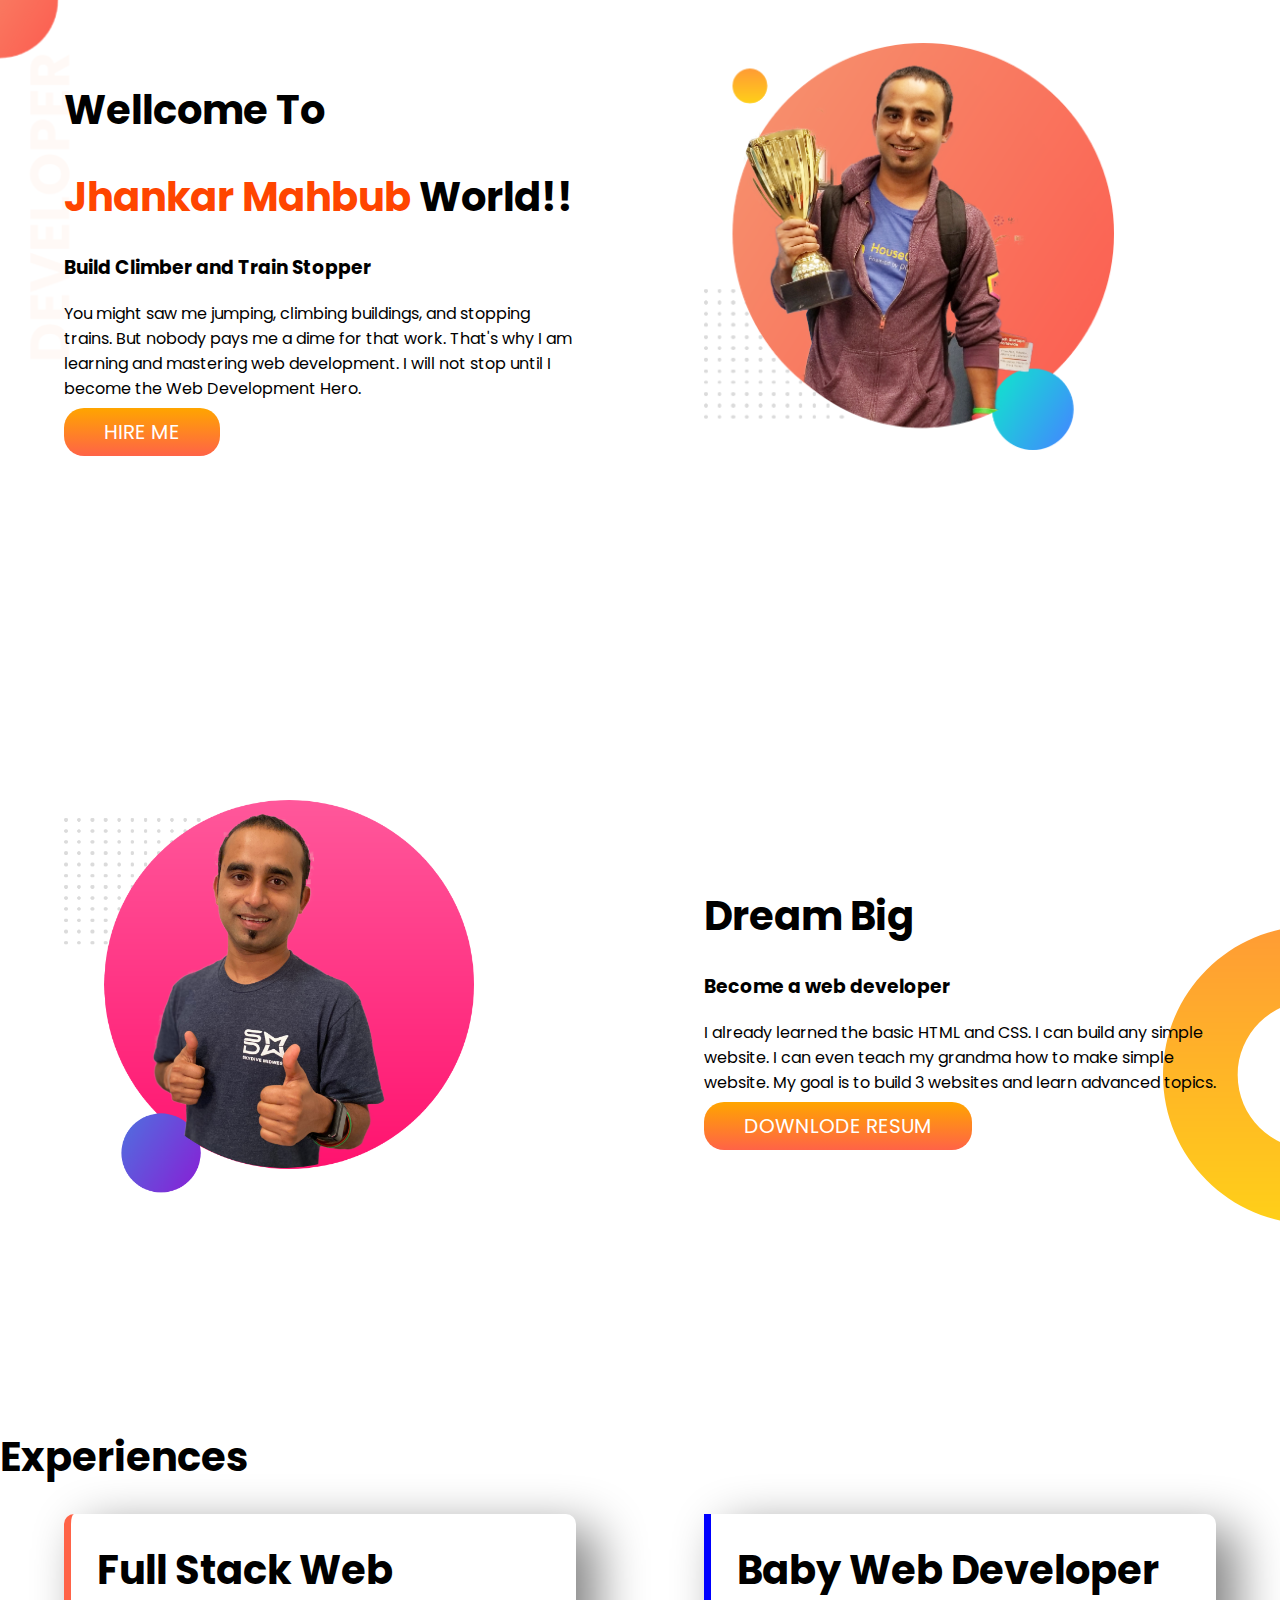
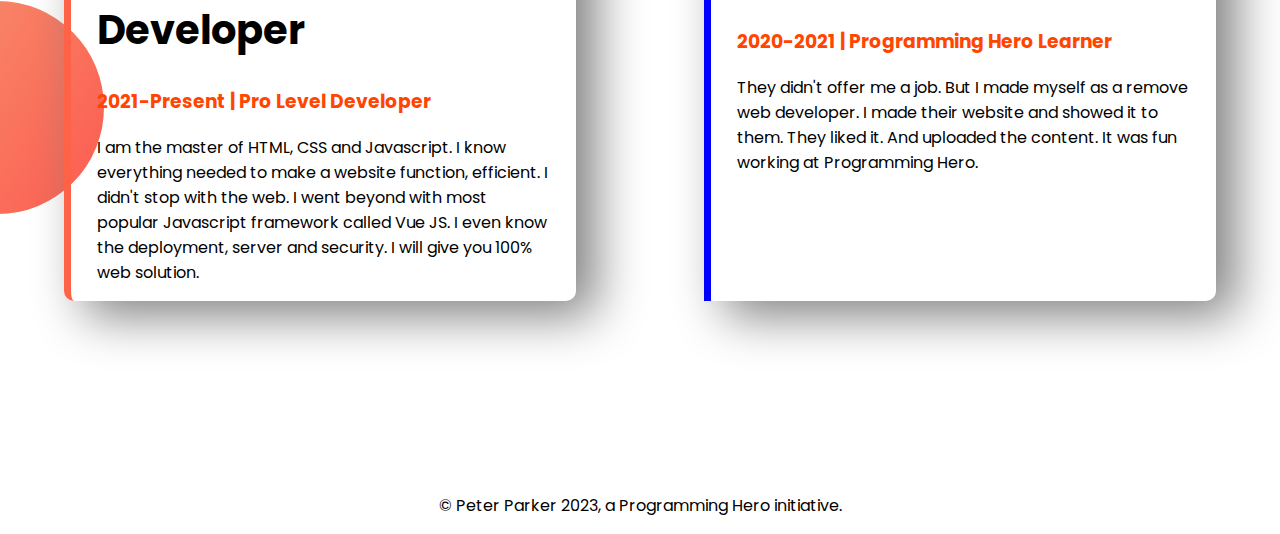
<file: index.html>
<!DOCTYPE html>
<html lang="en">
<head>
    <meta charset="UTF-8">
    <meta http-equiv="X-UA-Compatible" content="IE=edge">
    <meta name="viewport" content="width=device-width, initial-scale=1.0">
    <title>developer-portfolio</title>
    <link rel="preconnect" href="https://fonts.googleapis.com">
    <link rel="preconnect" href="https://fonts.gstatic.com" crossorigin>
    <link href="https://fonts.googleapis.com/css2?family=Poppins:ital@0;1&display=swap" rel="stylesheet">
        <link rel="stylesheet" href="style.css">
    </head>
<body>
<section class="top-banner">
    <div class="half-width">
        <h1>Wellcome To</h1>
        <h1><span class="orange-color">Jhankar Mahbub</span> World!!</h1>
        <h3>Build Climber and Train Stopper</h3>
        <p>You might saw me jumping, climbing buildings, and stopping trains. But nobody pays me a dime for that work. That's why I am learning and mastering web development. I will not stop until I become the Web Development Hero.</p>
     <a href="https://www.programming-hero.com/" target="_blank">HIRE ME</a>
    </div>
    <div class="half-width">
        <img src="images/jhankar.png" alt="">
    </div>
</section>
  <section class="dream-big">
    <div class="half-width">
        <img src="images/jhankar2.png" alt="">
    </div>
    <div class="half-width">
        <h1>Dream Big</h1>
        <h3>Become a web developer</h3>
        <p>I already learned the basic HTML and CSS. I can build any simple website. I can even teach my grandma how to make simple website. My goal is to build 3 websites and learn advanced topics.</p>
        <a  href="https://github.com/majharul224" target="_blank">DOWNLODE RESUM</a>
    </div>
  </section>
  <section>
    <h1>Experiences</h1>
    <div class="exper-card">
        <div class="exper-info" id="full-web">
    <h1>Full Stack Web Developer</h1>
    <h3 class="orange-color ">2021-Present | Pro Level Developer</h3>
    <p>I am the master of HTML, CSS and Javascript. I know everything needed to make a website function, efficient. I didn't stop with the web. I went beyond with most popular Javascript framework called Vue JS. I even know the deployment, server and security. I will give you 100% web solution.</p>
        </div>
        <div class="exper-info" id="baby-web">
            <h1> Baby Web Developer</h1>
            <h3 class="orange-color">2020-2021 | Programming Hero Learner</h3>
            <p>They didn't offer me a job. But I made myself as a remove web developer. I made their website and showed it to them. They liked it. And uploaded the content. It was fun working at Programming Hero.</p>
        </div>
    </div>
  </section>
</body>
<footer>
    <p>© Peter Parker 2023, a Programming Hero initiative.</p>
    </footer>
</html>
</file>
<file: style.css>
body{
    font-family: 'Poppins', sans-serif;
    margin: 0;
    /* margin-bottom: 150px; */
}
section{
    height: 500px;
    padding-bottom: 150px;
}
h1{
    font-size: 40px;
}
.orange-color{
    color: orangered;
}
.top-banner{
    display: flex;
    align-items: center;
    margin-bottom: 100PX;
}

.half-width{
    width: 50%;
    padding-left: 5%;
    padding-right: 5%;
}
.half-width img{ 
    width: 80%;
}
.half-width a{
text-decoration: none;
padding: 10PX 40px ;
border-radius: 20PX;
background-image: linear-gradient(orange, tomato);
color: white;
font-size: 20px;
}
.top-banner{
    background-image: url(images/top-banner.png);
    background-repeat: no-repeat; 
  
}

.dream-big{
    display: flex;
    align-items: center;
    margin-top: 100px;
    background-image: url(images/dream-bg.png);
    background-repeat: no-repeat;
    background-position: right;
}
.exper-card{
    display: flex;
    background-image: url(images/exp-bg.png);
    background-repeat: no-repeat;
    background-position: left;
}
.exper-info{
 margin-left: 5%;
 margin-right: 5%;
 padding-right: 2%;
 padding-left:2% ;
 width: 40%;
box-shadow: 20px 15px 50px gray;
border-radius: 10px;
}
#full-web{
    border-left: 7px solid tomato;
}
#baby-web{
    border-left: 7px solid;
    border-image: linear-gradient(blue 100%, cyan 100%);
    border-image-slice: 1;
}
footer p{
    text-align: center;
}
</file>
